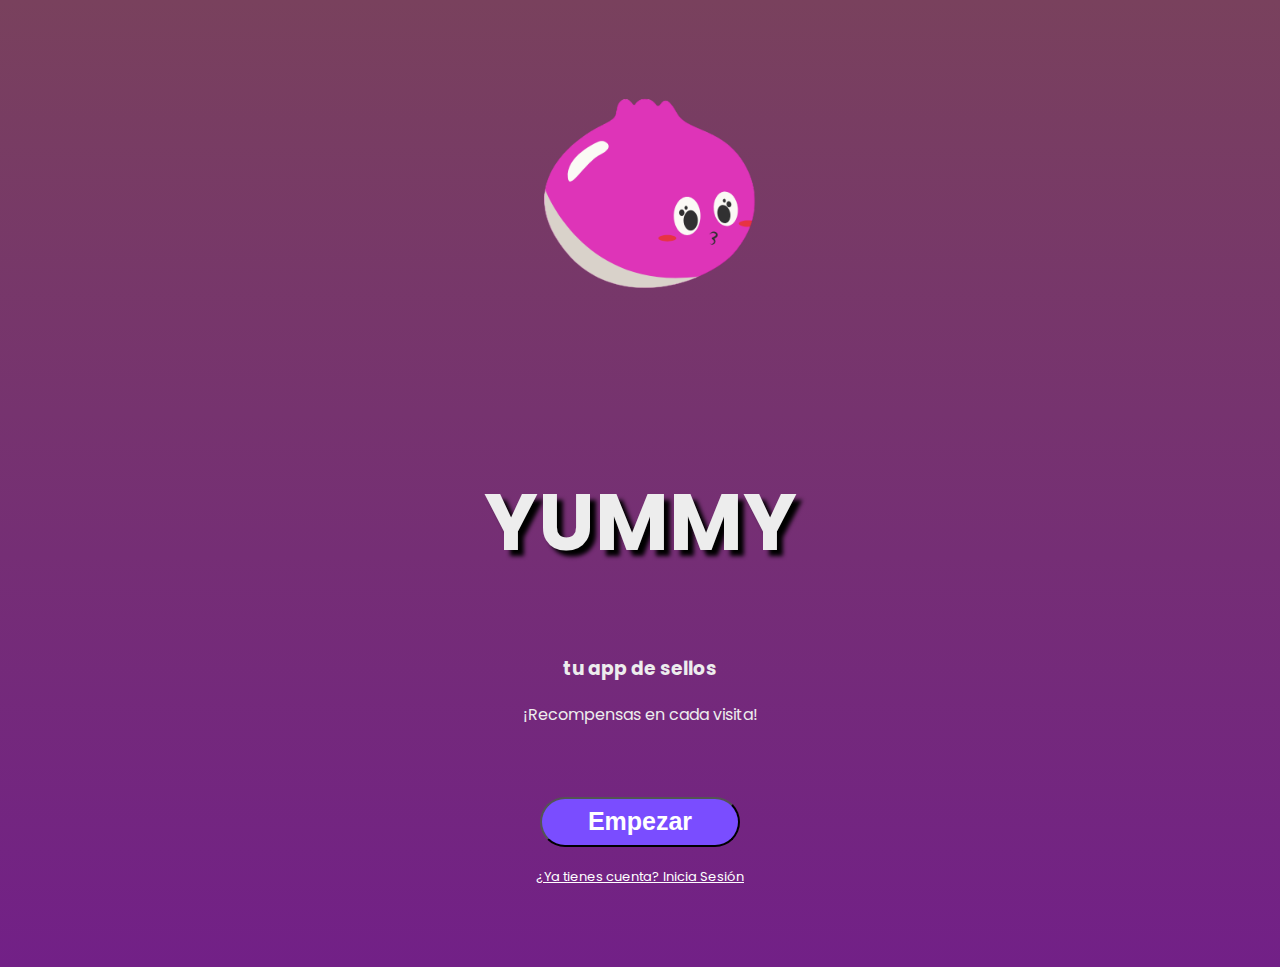
<file: index.html>
<!DOCTYPE html>
<html lang="es">
<head>
    <meta charset="UTF-8">
    <meta name="viewport" content="width=device-width, initial-scale=1.0">
    <title>Yummy</title>
    
    <link rel="stylesheet" href="styleIndex.css">
</head>
<body>
    <div class="logo">
        <img id="imagen" src="mascota.png" alt="logo">
        <h1>YUMMY</h1>
    </div>

    <div class="eslogan">
        <h3>tu app de sellos</h3>
        <p>¡Recompensas en cada visita!</p>
    </div>

    <div class="botones">
        <button class="botonInicio" id="btnEmpezar">Empezar</button>
        <a  class="enlace" href="Login/Login.html">¿Ya tienes cuenta? Inicia Sesión</a>
    </div>

    
    <script src="script.js"></script>
</body>
</html>
</file>
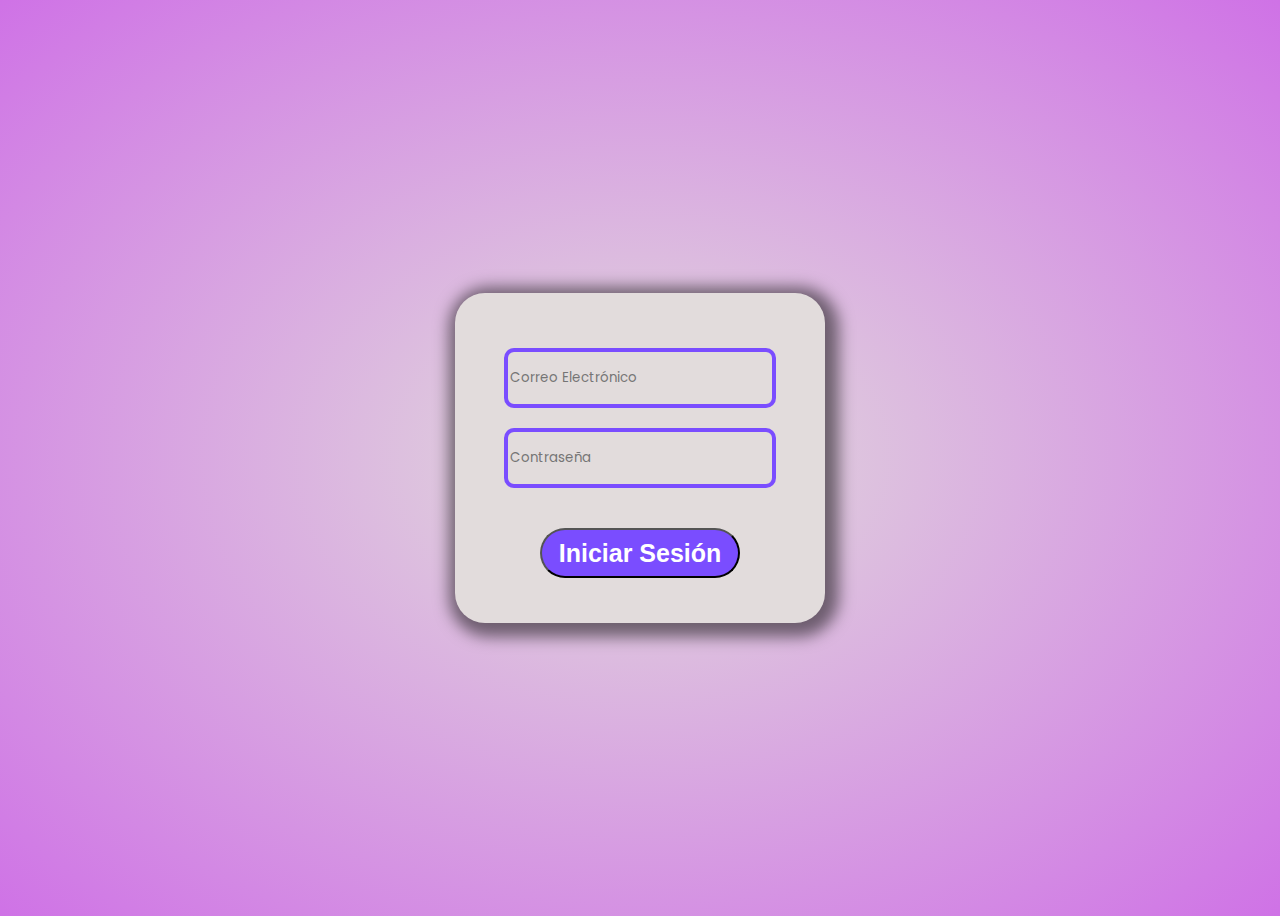
<file: Login.html>
<!DOCTYPE html>
<html lang="es">
<head>
    <meta charset="UTF-8">
    <meta name="viewport" content="width=device-width, initial-scale=1.0">
    <title>YUMMY - Login</title>

    <link rel="stylesheet" href="styleLogin.css">
</head>
<body>
    <form class="login">
        <div class="camposLogin">
            <input type="email" placeholder="Correo Electrónico">
            <input type="password" placeholder="Contraseña" required>
            <button class="btnInicioSesion" type="submit">Iniciar Sesión</button>
        </div>
    </form>
</body>
</html>
</file>
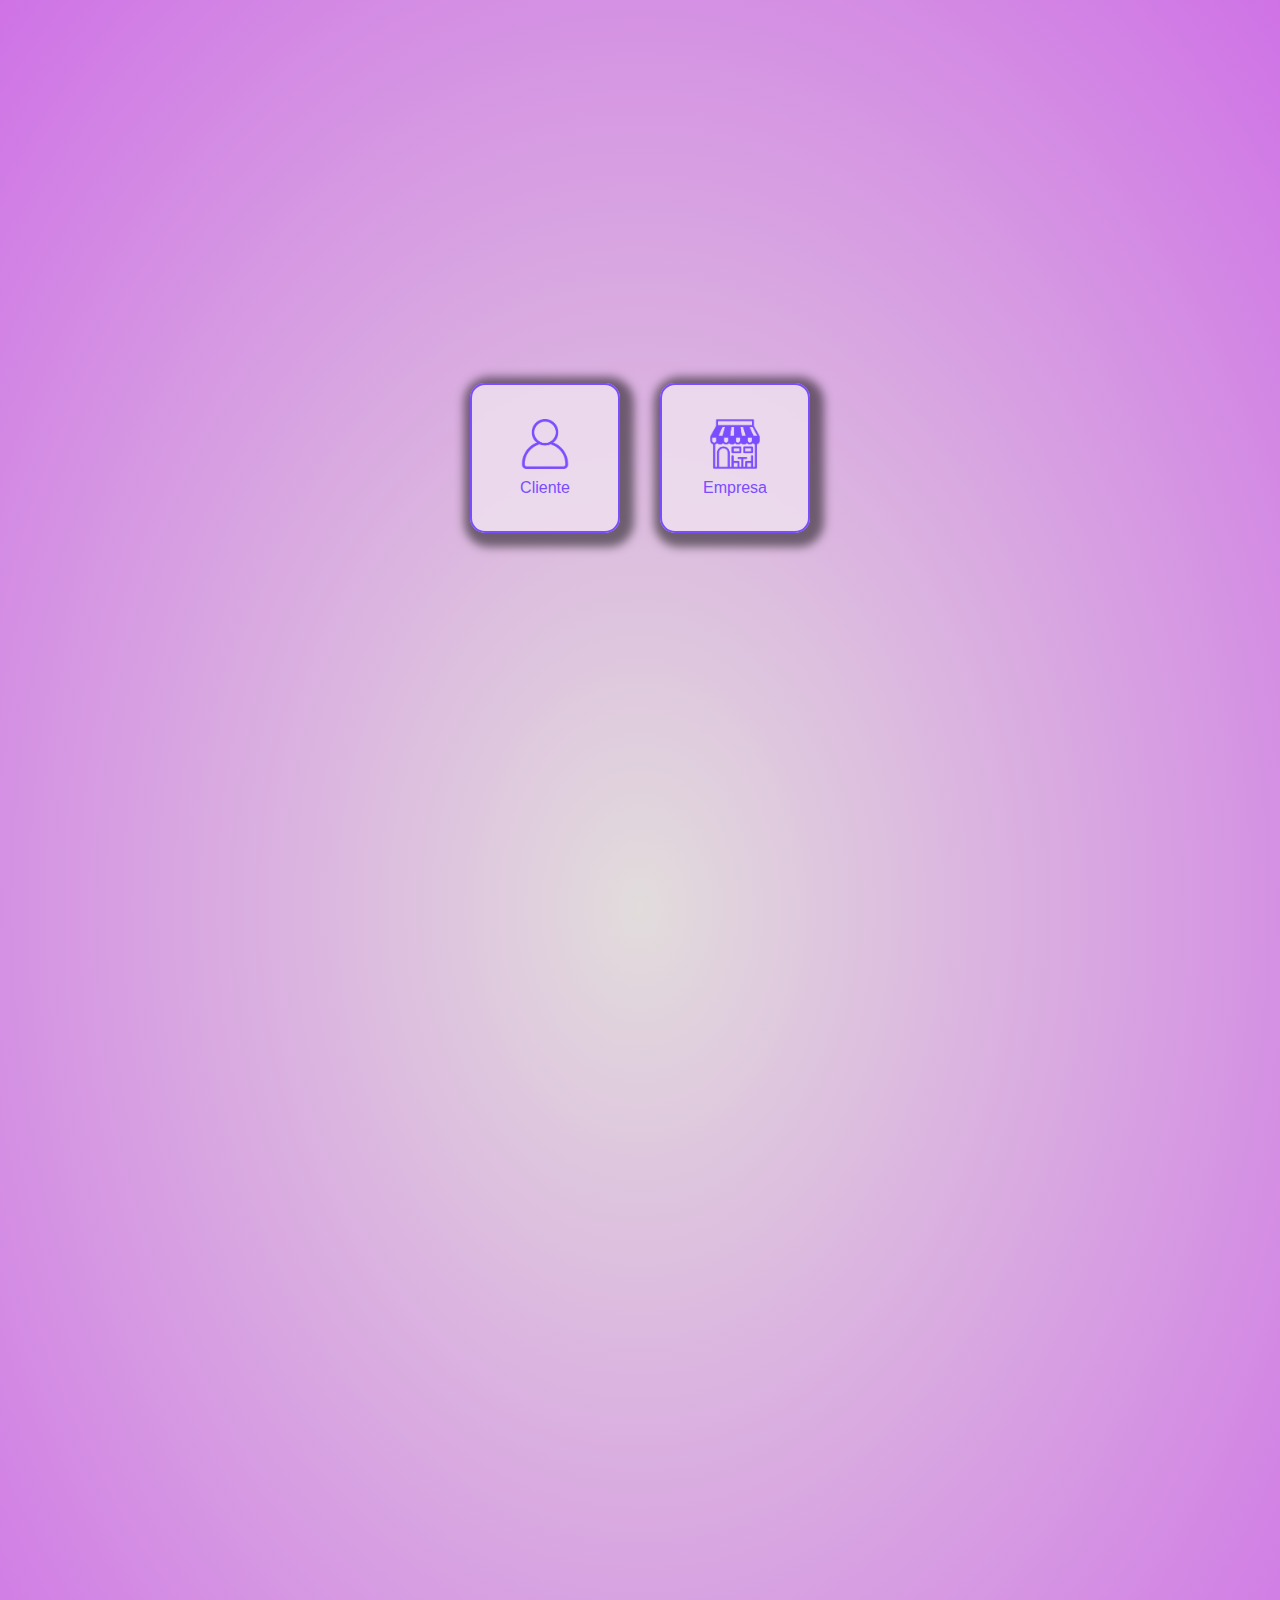
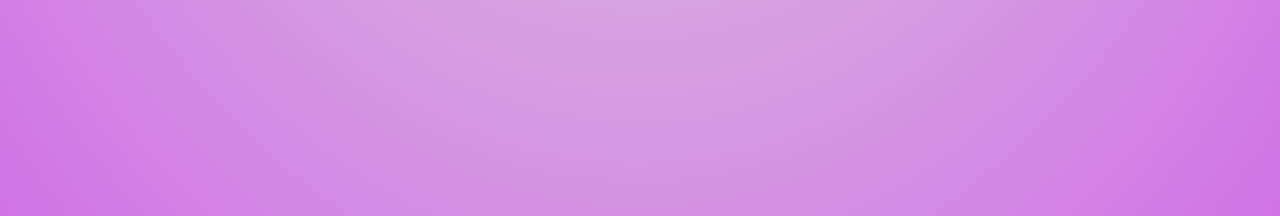
<file: registroUsuario.html>
<!DOCTYPE html>
<html lang="es">
<head>
    <meta charset="UTF-8">
    <meta name="viewport" content="width=device-width, initial-scale=1.0">
    <title>Document</title>
    <link rel="stylesheet" href="styleRegistro.css">
</head>
<body>
   <div id="tipoUsuarioBotones">
    <button type="button" class="tipo-btn" data-tipo="cliente">
        <img src="Cliente.png" alt="Cliente" width="50">
        <span>Cliente</span>
    </button>
    <button type="button" class="tipo-btn" data-tipo="empresa">
        <img src="Local.png" alt="Empresa" width="50">
        <span>Empresa</span>
    </button>
</div>
<form id="registro">

    <div id="camposCliente" style="display:none;">
        <input type="text" placeholder="Nombre completo" name="nombre" maxlength="15" required>
        <input type="email" placeholder="Correo electrónico" name="email" required>
        <input type="password" placeholder="Contraseña" name="password" required minlength="6" maxlength="30">
        <input type="password" placeholder="Confirmar contraseña" name="password2"required>
        <input type="date" name="fechaNacimiento">
        <label><input type="checkbox" name="terminos"> Acepto los Términos y Condiciones</label>
        <button type="button" class="btnRegistro">Regístrate</button>
    </div>

    <div id="camposEmpresa" style="display:none;">
        <input type="text" placeholder="Nombre de la empresa" name="nombreEmpresa">
        <input type="email" placeholder="Correo de contacto" name="emailEmpresa">
        <input type="password" placeholder="Contraseña" name="passwordEmpresa">
        <input type="password" placeholder="Confirmar contraseña" name="password2Empresa">
        <input type="text" placeholder="Dirección" name="direccion">
        <input type="tel" placeholder="Teléfono" name="telefono">
        <label><input type="checkbox" name="terminosEmpresa"> Acepto los Términos y Condiciones</label>

        <button type="button" class="btnRegistro">Regístrate</button>
    </div>
</form>

<script src="scriptRegistro.js"></script>
</body>
</html>
</file>
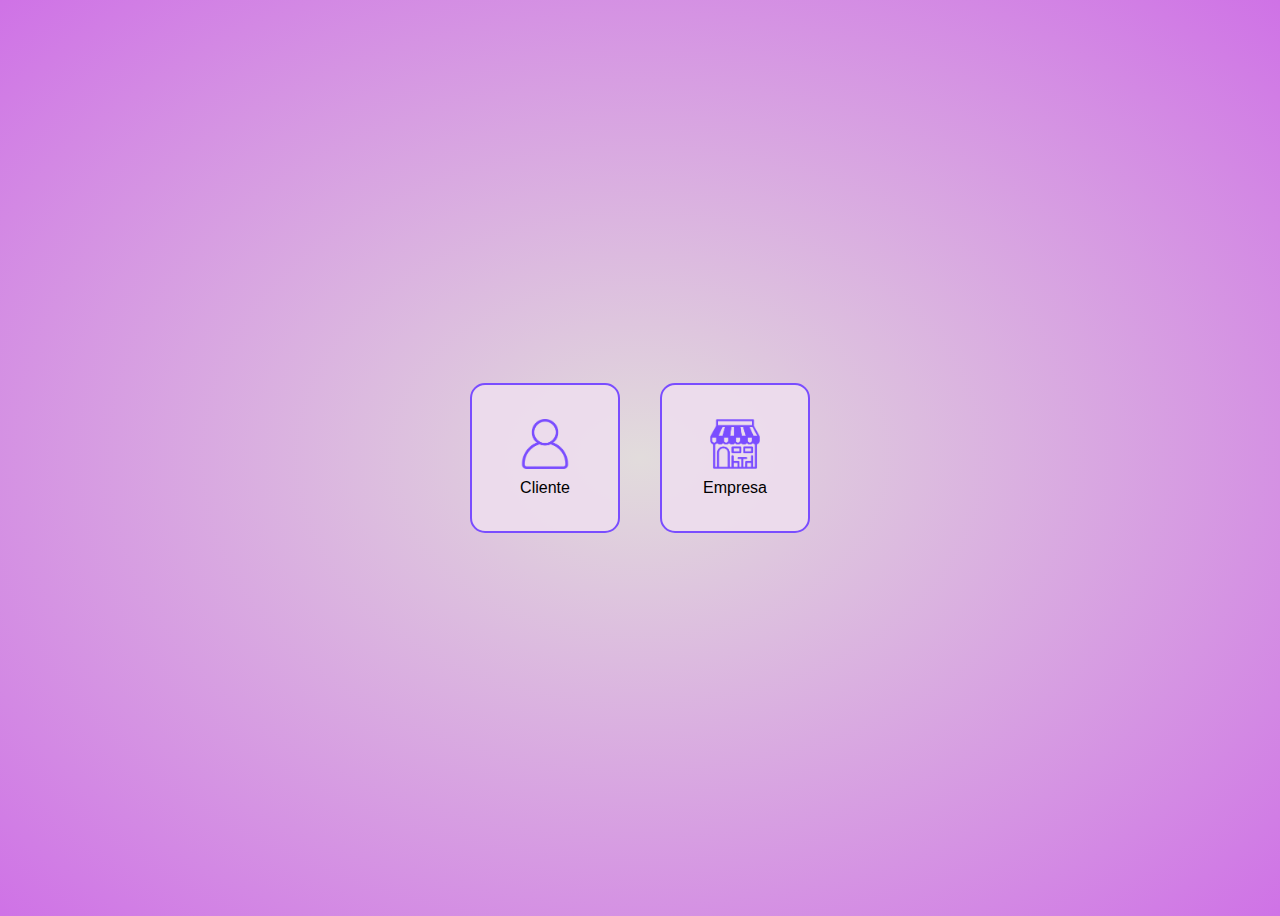
<file: Registro/registroUsuario.html>
<!DOCTYPE html>
<html lang="es">
<head>
    <meta charset="UTF-8">
    <meta name="viewport" content="width=device-width, initial-scale=1.0">
    <title>Document</title>
    <link rel="stylesheet" href="style.css">
</head>
<body>
   <div id="tipoUsuarioBotones">
    <button type="button" class="tipo-btn" data-tipo="cliente">
        <img src="Cliente.png" alt="Cliente" width="50">
        <span>Cliente</span>
    </button>
    <button type="button" class="tipo-btn" data-tipo="empresa">
        <img src="Local.png" alt="Empresa" width="50">
        <span>Empresa</span>
    </button>
</div>
<form id="registro">

    <div id="camposCliente" style="display:none;">
        <input type="text" placeholder="Nombre completo" name="nombre">
        <input type="email" placeholder="Correo electrónico" name="email">
        <input type="password" placeholder="Contraseña" name="password">
        <input type="password" placeholder="Confirmar contraseña" name="password2">
        <input type="date" name="fechaNacimiento">
        <label><input type="checkbox" name="terminos"> Acepto los Términos y Condiciones</label>
    </div>

    <div id="camposEmpresa" style="display:none;">
        <input type="text" placeholder="Nombre de la empresa" name="nombreEmpresa">
        <input type="text" placeholder="ID fiscal" name="idFiscal">
        <input type="email" placeholder="Correo de contacto" name="emailEmpresa">
        <input type="password" placeholder="Contraseña" name="passwordEmpresa">
        <input type="password" placeholder="Confirmar contraseña" name="password2Empresa">
        <input type="text" placeholder="Dirección" name="direccion">
        <input type="tel" placeholder="Teléfono" name="telefono">
        <label><input type="checkbox" name="terminosEmpresa"> Acepto los Términos y Condiciones</label>
    </div>
</form>

<script src="scriptRegistro.js"></script>
</body>
</html>
</file>
<file: styleIndex.css>
@import url('https://fonts.googleapis.com/css2?family=Poppins:wght@400;500;600;700&display=swap');


body {
    font-family: 'Poppins', sans-serif;
    background: linear-gradient(#79415d, #722087);

    
}
.logo{
    display: flex;
    flex-direction: column;
    justify-content: center;
    text-align: center;
    align-items: center;
    color: #EDEDED;
    font-size: 40px;
    text-shadow: 6px 6px 4px black;

}
.eslogan{
    text-align: center;
    color: #EDEDED;
    margin-bottom: 10px;
}
.enlace {
    color: #FFFFFF;
}
#imagen{
    width: 400px;
    margin: auto;
    display: block;
}
.botones{
    display: flex;
    justify-content: center;
    flex-direction: column; 
    align-items: center ;
    font-size: 13px;
    margin-top: 50px;
    margin-bottom: 80px;
}
.botonInicio{
    background-color: #7A4DFF;
    color: #FFFFFF;
    font-weight: bold;
    font-size: 25px; 
    width: 200px;
    height: 50px;
    border-radius: 30px;
    margin: 20px;
    cursor: pointer;
}
.botonInicio:hover{
    transform: scale(1.05);
}
</file>
<file: styleLogin.css>
@import url('https://fonts.googleapis.com/css2?family=Poppins:wght@400;500;600;700&display=swap');

body{
    background: radial-gradient(#e2dcdc, #cf72e6) ;
    font-family: 'Poppins', sans-serif;
}

.login{
    display: flex;
    justify-content: center;
    align-items: center;
    height: 100vh;
}

.camposLogin{
    display: flex;
    justify-content: center;
    align-items: center;
    flex-direction: column;
    font-family: 'Poppins', sans-serif;
    background-color: #e2dcdc;
    box-shadow: 4px 4px 15px 10px rgba(0,0,0,0.5);
    border-radius: 30px;
    gap: 20px;
    width: 370px;
    height: 300px;
    padding-top: 30px;
}

.btnInicioSesion{
    background-color: #7A4DFF;
    color: #FFFFFF;
    font-weight: bold;
    font-size: 25px; 
    width: 200px;
    height: 50px;
    border-radius: 30px;
    margin: 20px;
    cursor: pointer;
}

.camposLogin>input{
  
    background-color: #e2dcdc;
    border: 4px solid #7A4DFF;
    border-radius: 10px;
    width: 260px;
    height: 50px;
    font-family: 'Poppins', sans-serif;
}

input:hover,.btnInicioSesion:hover{
    transform: scale(1.05);
}
</file>
<file: styleRegistro.css>
@import url('https://fonts.googleapis.com/css2?family=Poppins:wght@400;500;600;700&display=swap');

body{
    background: radial-gradient(#e2dcdc, #cf72e6) ;
    font-family: 'Poppins', sans-serif;
}
.tipo-btn {
    display: flex;
    flex-direction: column;
    align-items: center;
    justify-content: center;
    width: 150px;
    height: 150px;
    margin: 20px;
    border-radius: 15px;
    border: 2px solid #7A4DFF;
    background-color: #EDED;
    cursor: pointer;
    font-size: 16px;
    transition: transform 0.2s;
    color: #7A4DFF;
    box-shadow: 4px 4px 10px 10px rgba(0,0,0,0.5);
}

.tipo-btn:hover {
    transform: scale(1.05);
}

.tipo-btn img {
    margin-bottom: 10px;
}

#tipoUsuarioBotones{
    display: flex;
    justify-content: center;
    align-items: center;
    height: 100vh;
    gap: 20;
}

#registro{
    display: flex;
    justify-content: center;
    align-items: center;
    flex-direction: column;
    height: 100vh;
    font-family: 'Poppins', sans-serif;
}

#camposEmpresa, #camposCliente{
    display: flex;
    justify-content: center;
    align-items: center;
    flex-direction: column;
    font-family: 'Poppins', sans-serif;
    background-color: #e2dcdc;
    box-shadow: 4px 4px 15px 10px rgba(0,0,0,0.5);
    border-radius: 30px;
    gap: 20px;
    width: 370px;
    height: 580px;
    padding-top: 30px;
}
#camposEmpresa>input, #camposCliente>input{
  
    background-color: #e2dcdc;
    border: 4px solid #7A4DFF;
    border-radius: 10px;
    width: 260px;
    height: 50px;
    font-family: 'Poppins', sans-serif;
}

.btnRegistro{
    background-color: #7A4DFF;
    color: #FFFFFF;
    font-weight: bold;
    font-size: 25px; 
    width: 200px;
    height: 50px;
    border-radius: 30px;
    margin: 20px;
    cursor: pointer;
}
input:hover, .btnRegistro:hover{
    transform: scale(1.05);
}
</file>
<file: Registro/style.css>
body{
    background: radial-gradient(#e2dcdc, #cf72e6) ;
 
}


.tipo-btn {
    display: flex;
    flex-direction: column;
    align-items: center;
    justify-content: center;
    width: 150px;
    height: 150px;
    margin: 20px;
    border-radius: 15px;
    border: 2px solid #7A4DFF;
    background-color: #EDED;
    cursor: pointer;
    font-size: 16px;
    transition: transform 0.2s;
}

.tipo-btn:hover {
    transform: scale(1.05);
}

.tipo-btn img {
    margin-bottom: 10px;
}

#tipoUsuarioBotones{
    display: flex;
    justify-content: center;
    align-items: center;
    height: 100vh;
    gap: 20;
}
</file>
